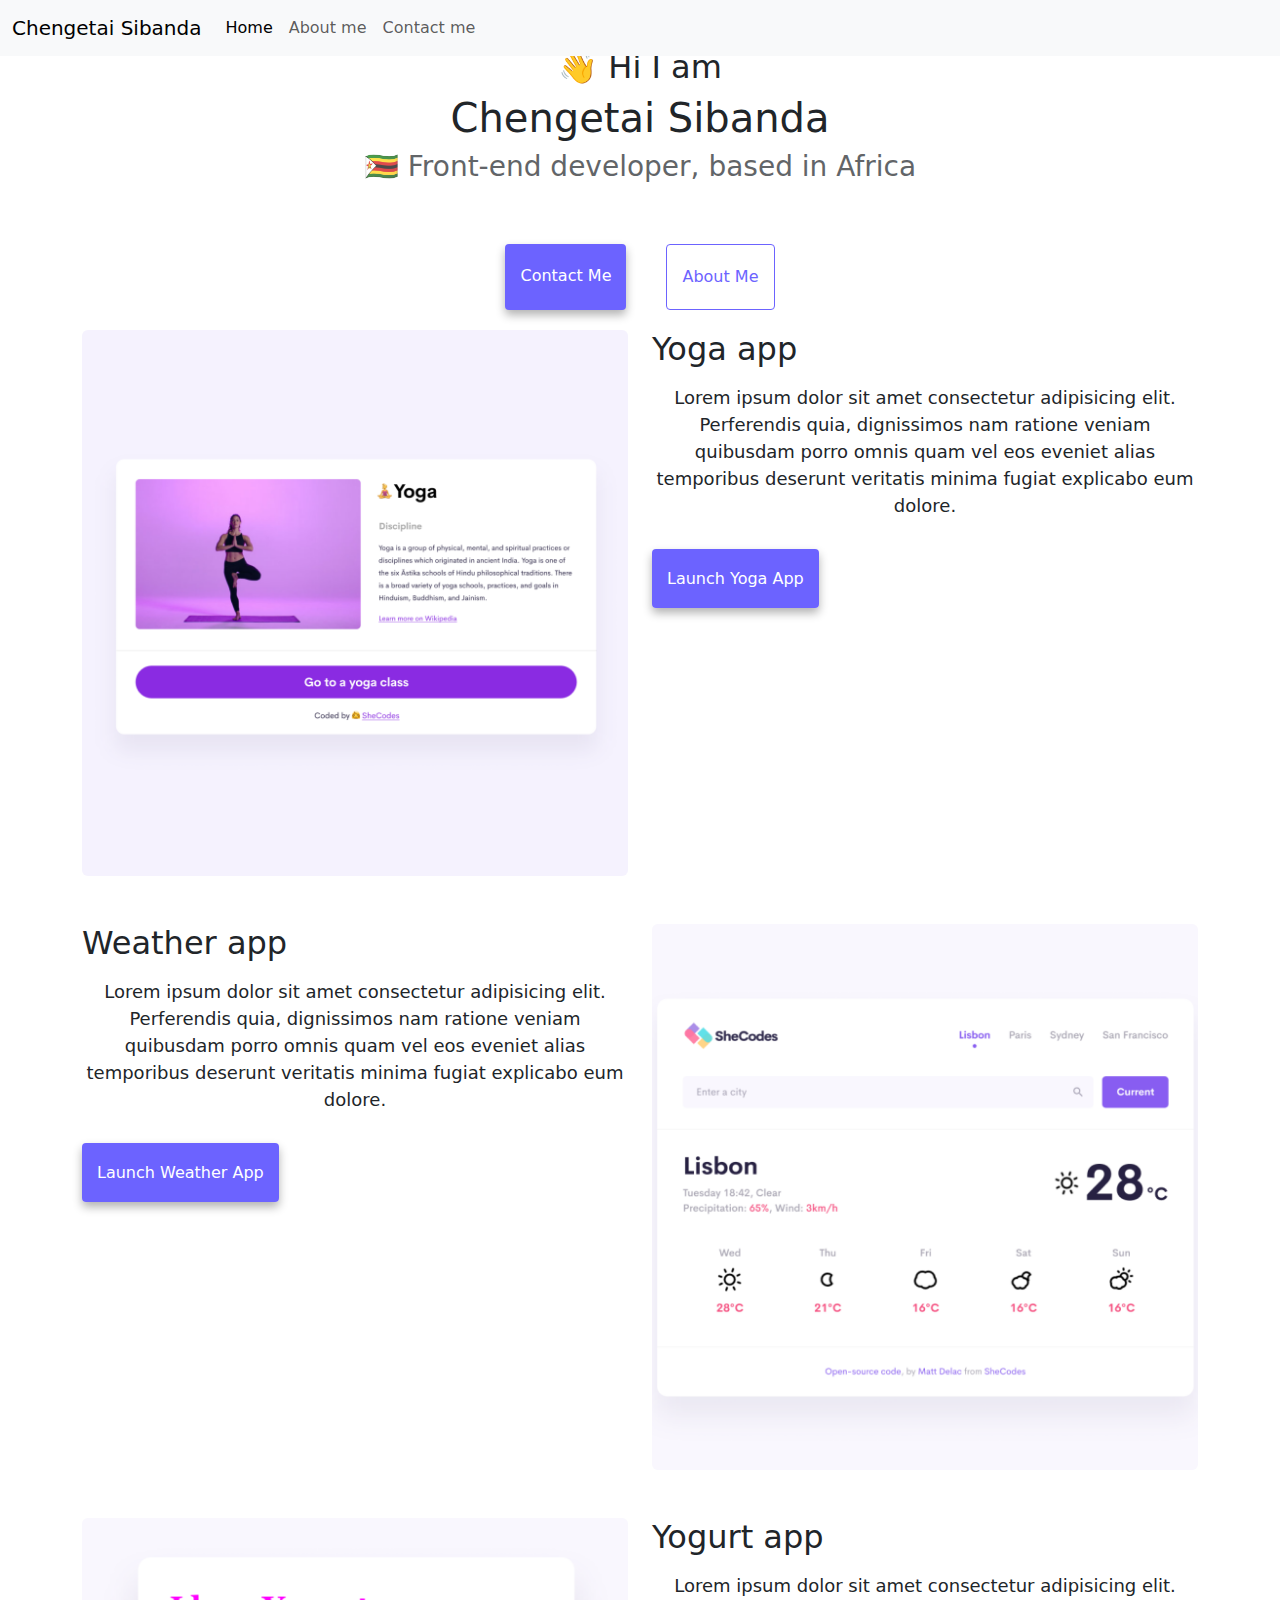
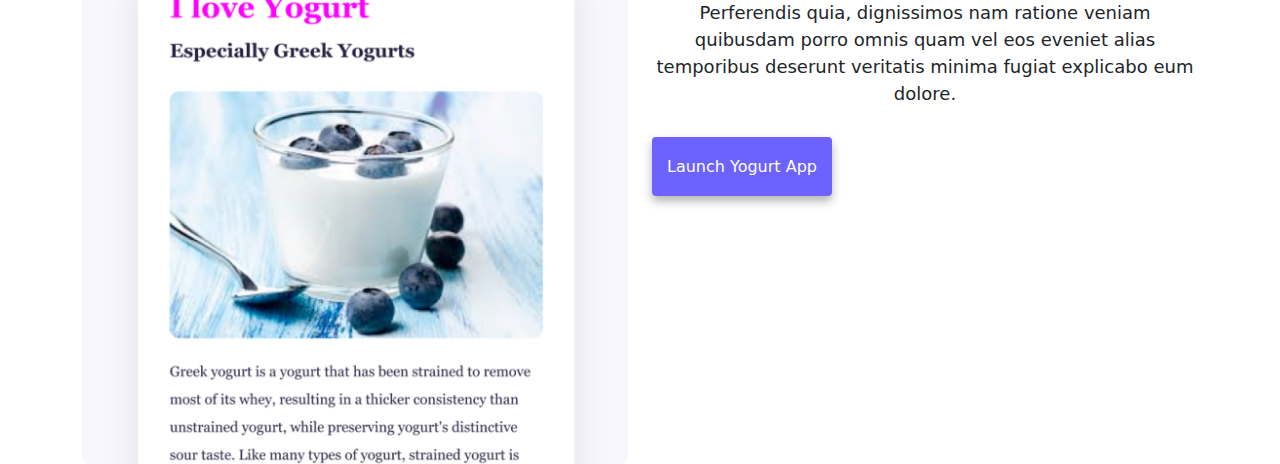
<file: index.html>
<!DOCTYPE html>
<html lang="en">
  <head>
    <meta charset="UTF-8" />
    <meta http-equiv="X-UA-Compatible" content="IE=edge" />
    <meta name="viewport" content="width=device-width, initial-scale=1.0" />
    <meta
      name="description"
      content="my descriptive and informative introductory page"
    />
    <title>Chengetai Sibanda Yoga company - @csyoga.com</title>
    <link rel="stylesheet" href="/style.css" />
    <link
      href="https://cdn.jsdelivr.net/npm/bootstrap@5.3.3/dist/css/bootstrap.min.css"
      rel="stylesheet"
      integrity="sha384-QWTKZyjpPEjISv5WaRU9OFeRpok6YctnYmDr5pNlyT2bRjXh0JMhjY6hW+ALEwIH"
      crossorigin="anonymous"
    />
    <script
      src="https://cdn.jsdelivr.net/npm/bootstrap@5.3.3/dist/js/bootstrap.bundle.min.js"
      integrity="sha384-YvpcrYf0tY3lHB60NNkmXc5s9fDVZLESaAA55NDzOxhy9GkcIdslK1eN7N6jIeHz"
      crossorigin="anonymous"
    ></script>
  </head>
  <body>
    <nav class="navbar navbar-expand-lg bg-body-tertiary fixed-top">
      <div class="container-fluid">
        <a class="navbar-brand" href="/" title="Homepage">Chengetai Sibanda</a>
        <button
          class="navbar-toggler"
          type="button"
          data-bs-toggle="collapse"
          data-bs-target="#navbarNav"
          aria-controls="navbarNav"
          aria-expanded="false"
          aria-label="Toggle navigation"
        >
          <span class="navbar-toggler-icon"></span>
        </button>
        <div class="collapse navbar-collapse" id="navbarNav">
          <ul class="navbar-nav">
            <li class="nav-item">
              <a
                class="nav-link active"
                aria-current="page"
                href="/"
                title="Homepage"
                >Home</a
              >
            </li>
            <li class="nav-item">
              <a class="nav-link" href="/about.html" title="Aboutpage"
                >About me</a
              >
            </li>
            <li class="nav-item">
              <a class="nav-link" href="/about.html#contact" title="Aboutpage"
                >Contact me</a
              >
            </li>
          </ul>
        </div>
      </div>
    </nav>
    <h2 class="text-center mt-5">👋 Hi I am</h2>
    <h1 class="text-center">Chengetai Sibanda</h1>
    <h3 class="text-center">
      &#x1f1ff;&#x1f1fc; Front-end developer, based in Africa
    </h3>
    <div class="navigation-links">
      <a href="/about.html#contact" class="primary-link" title="Aboutpage"
        >Contact me</a
      >
      <a href="/about.html" class="secondary-link" title="Aboutpage"
        >About me</a
      >
    </div>
    <div class="container">
      <div class="row">
        <div class="col-sm-6">
          <img
            src="/images/yoga.png"
            class="img-fluid rounded d-none d-sm-block"
            alt="Yoga Project"
          />
        </div>
        <div class="col-sm-6">
          <h2 class="mb-3">Yoga app</h2>
          <p>
            Lorem ipsum dolor sit amet consectetur adipisicing elit. Perferendis
            quia, dignissimos nam ratione veniam quibusdam porro omnis quam vel
            eos eveniet alias temporibus deserunt veritatis minima fugiat
            explicabo eum dolore.
          </p>
          <div class="mt-5">
            <a href="#" class="primary-link" title="Yoga Project"
              >Launch Yoga App</a
            >
          </div>
        </div>
      </div>
      <div class="row mt-5">
        <div class="col-sm-6">
          <h2 class="mb-3">Weather app</h2>
          <p>
            Lorem ipsum dolor sit amet consectetur adipisicing elit. Perferendis
            quia, dignissimos nam ratione veniam quibusdam porro omnis quam vel
            eos eveniet alias temporibus deserunt veritatis minima fugiat
            explicabo eum dolore.
          </p>
          <div class="mb-5 mt-5">
            <a href="#" class="primary-link" title="Yoga Project"
              >Launch Weather App</a
            >
          </div>
        </div>
        <div class="col-sm-6">
          <img
            src="/images/weather.png"
            class="img-fluid rounded d-none d-sm-block"
            alt="Yoga Project"
          />
        </div>
      </div>
      <div class="row mt-5">
        <div class="col-sm-6">
          <img
            src="/images/yogurt.png"
            class="img-fluid rounded d-none d-sm-block"
            alt="Yoga Project"
          />
        </div>
        <div class="col-sm-6">
          <h2 class="mb-3">Yogurt app</h2>
          <p>
            Lorem ipsum dolor sit amet consectetur adipisicing elit. Perferendis
            quia, dignissimos nam ratione veniam quibusdam porro omnis quam vel
            eos eveniet alias temporibus deserunt veritatis minima fugiat
            explicabo eum dolore.
          </p>
          <div class="mt-5">
            <a href="#" class="primary-link" title="Yoga Project"
              >Launch Yogurt App</a
            >
          </div>
        </div>
      </div>
    </div>
  </body>
</html>
</file>
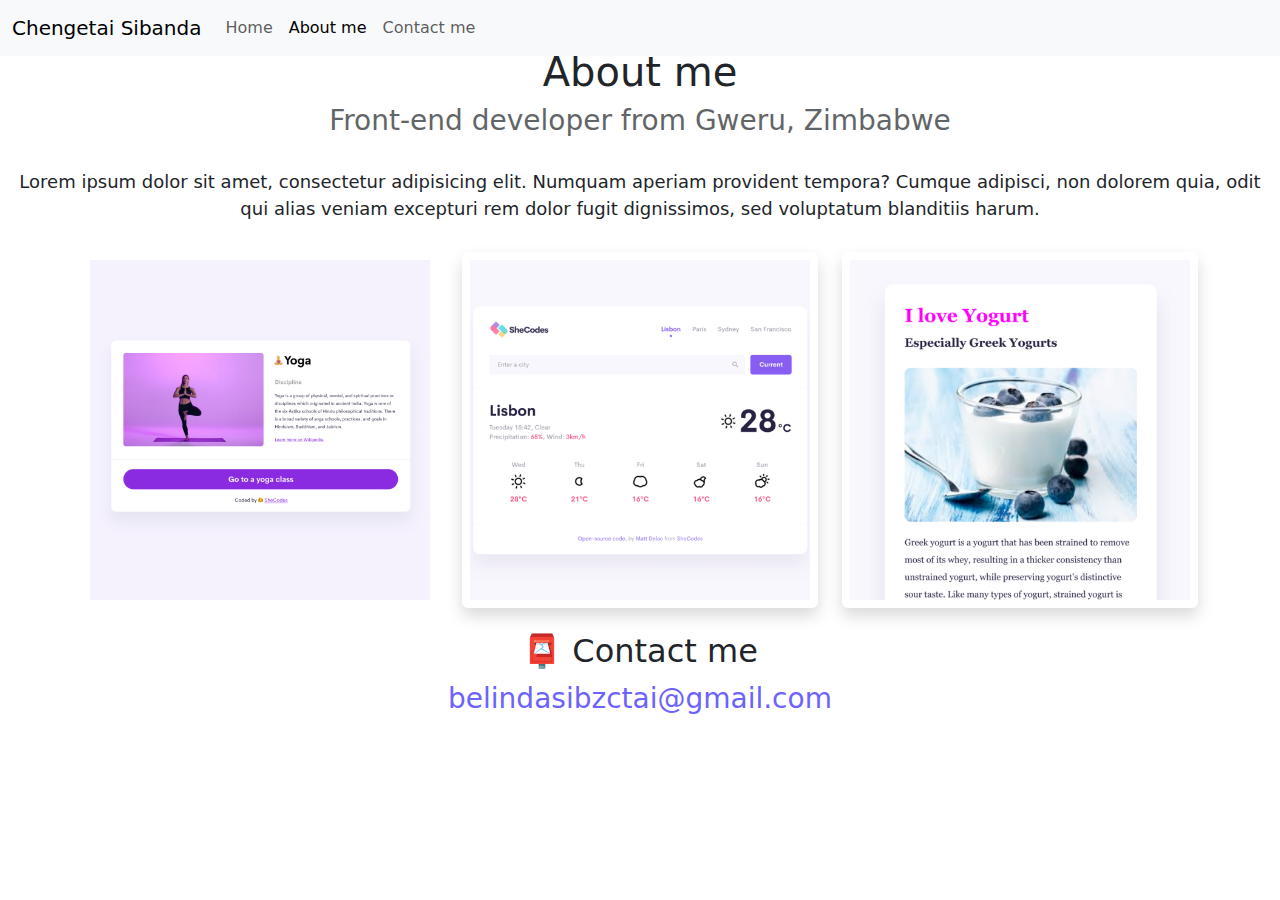
<file: about.html>
<!DOCTYPE html>
<html lang="en">
  <head>
    <meta charset="UTF-8" />
    <meta http-equiv="X-UA-Compatible" content="IE=edge" />
    <meta name="viewport" content="width=device-width, initial-scale=1.0" />
    <meta name="description" content="my information page for more details" />
    <link rel="stylesheet" href="/style.css" />
    <title>About Chengetai Sibanda - @csyoga.com</title>
    <link
      href="https://cdn.jsdelivr.net/npm/bootstrap@5.3.3/dist/css/bootstrap.min.css"
      rel="stylesheet"
      integrity="sha384-QWTKZyjpPEjISv5WaRU9OFeRpok6YctnYmDr5pNlyT2bRjXh0JMhjY6hW+ALEwIH"
      crossorigin="anonymous"
    />
    <script
      src="https://cdn.jsdelivr.net/npm/bootstrap@5.3.3/dist/js/bootstrap.bundle.min.js"
      integrity="sha384-YvpcrYf0tY3lHB60NNkmXc5s9fDVZLESaAA55NDzOxhy9GkcIdslK1eN7N6jIeHz"
      crossorigin="anonymous"
    ></script>
  </head>
  <body>
    <nav class="navbar navbar-expand-lg bg-body-tertiary fixed-top">
      <div class="container-fluid">
        <a class="navbar-brand" href="/" title="Homepage">Chengetai Sibanda</a>
        <button
          class="navbar-toggler"
          type="button"
          data-bs-toggle="collapse"
          data-bs-target="#navbarNav"
          aria-controls="navbarNav"
          aria-expanded="false"
          aria-label="Toggle navigation"
        >
          <span class="navbar-toggler-icon"></span>
        </button>
        <div class="collapse navbar-collapse" id="navbarNav">
          <ul class="navbar-nav">
            <li class="nav-item">
              <a class="nav-link" aria-current="page" href="/" title="Homepage"
                >Home</a
              >
            </li>
            <li class="nav-item">
              <a class="nav-link active" href="/about.html" title="Aboutpage"
                >About me</a
              >
            </li>
            <li class="nav-item">
              <a class="nav-link" href="/about.html#contact" title="Aboutpage"
                >Contact me</a
              >
            </li>
          </ul>
        </div>
      </div>
    </nav>
    <h1 class="text-center mt-5">About me</h1>
    <h3 class="text-center">Front-end developer from Gweru, Zimbabwe</h3>
    <div class="about-paragraphs text-center">
      <p>
        Lorem ipsum dolor sit amet, consectetur adipisicing elit. Numquam
        aperiam provident tempora? Cumque adipisci, non dolorem quia, odit qui
        alias veniam excepturi rem dolor fugit dignissimos, sed voluptatum
        blanditiis harum.
      </p>
    </div>
    <div class="container">
      <div class="row">
        <div class="col-sm-4">
          <img
            src="/images/yoga.png"
            class="img-fluid p-2 mb-4 rounded"
            alt="Yoga Project"
          />
        </div>
        <div class="col-sm-4">
          <img
            src="/images/weather.png"
            class="img-fluid p-2 mb-4 shadow rounded"
            alt="Yoga Project"
          />
        </div>
        <div class="col-sm-4">
          <img
            src="/images/yogurt.png"
            class="img-fluid p-2 mb-4 shadow rounded"
            alt="Yoga Project"
          />
        </div>
      </div>
    </div>
    <div id="contact">
      <h2 class="text-center">📮 Contact me</h2>
      <a
        href="mailto:belindasibzctai@gmail.com"
        class="email-link"
        title="email-link"
      >
        belindasibzctai@gmail.com
      </a>
    </div>
  </body>
</html>
</file>
<file: style.css>
:root {
  --primary-color: #6c63ff;
  --secondary-color: #f5f2fe;
  --box-shadow: 0 5px 10px rgba(0, 0, 0, 0.3);
}

body {
  margin: 100px 0;
}

h1,
h2,
h3 {
  margin: 0;
}

h1 {
  font-size: 96px;
}

h2 {
  font-size: 48px;
}

h3 {
  font-size: 24px;
  opacity: 0.7;
}

p {
  font-size: 18px;
  line-height: 1.5;
  text-align: center;
}
.text-center {
  text-align: center;
}

.navigation-links {
  display: flex;
  margin-top: 40px;
  justify-content: center;
}

.navigation-links a {
  margin: 20px;
}

.primary-link {
  background: var(--primary-color);
  box-shadow: var(--box-shadow);
  color: white;
  border-radius: 4px;
  padding: 20px 15px;
  text-decoration: none;
  text-transform: capitalize;
}

.secondary-link {
  color: var(--primary-color);
  border: 1px solid var(--primary-color);
  border-radius: 4px;
  padding: 20px 15px;
  text-decoration: none;
  text-transform: capitalize;
}

.homepage-link {
  color: var(--primary-color);
  text-align: center;
  display: block;
}

.about-paragraphs {
  margin: 30px 0;
}

.about-paragraphs p {
  margin: 10px;
}

.email-link {
  display: flex;
  justify-content: center;
  color: var(--primary-color);
  font-size: 28px;
  text-decoration: none;
}

.email-link:hover {
  text-decoration: underline;
}

@media (max-width: 576px) {
  .primary-link {
    margin: 0 20px;
    display: block;
    text-align: center;
  }
  h2 {
    text-align: center;
    font-size: 32px;
  }
  h1 {
    font-size: 48px;
    line-height: 1.5;
  }
  p {
    text-align: center;
  }
}
</file>
